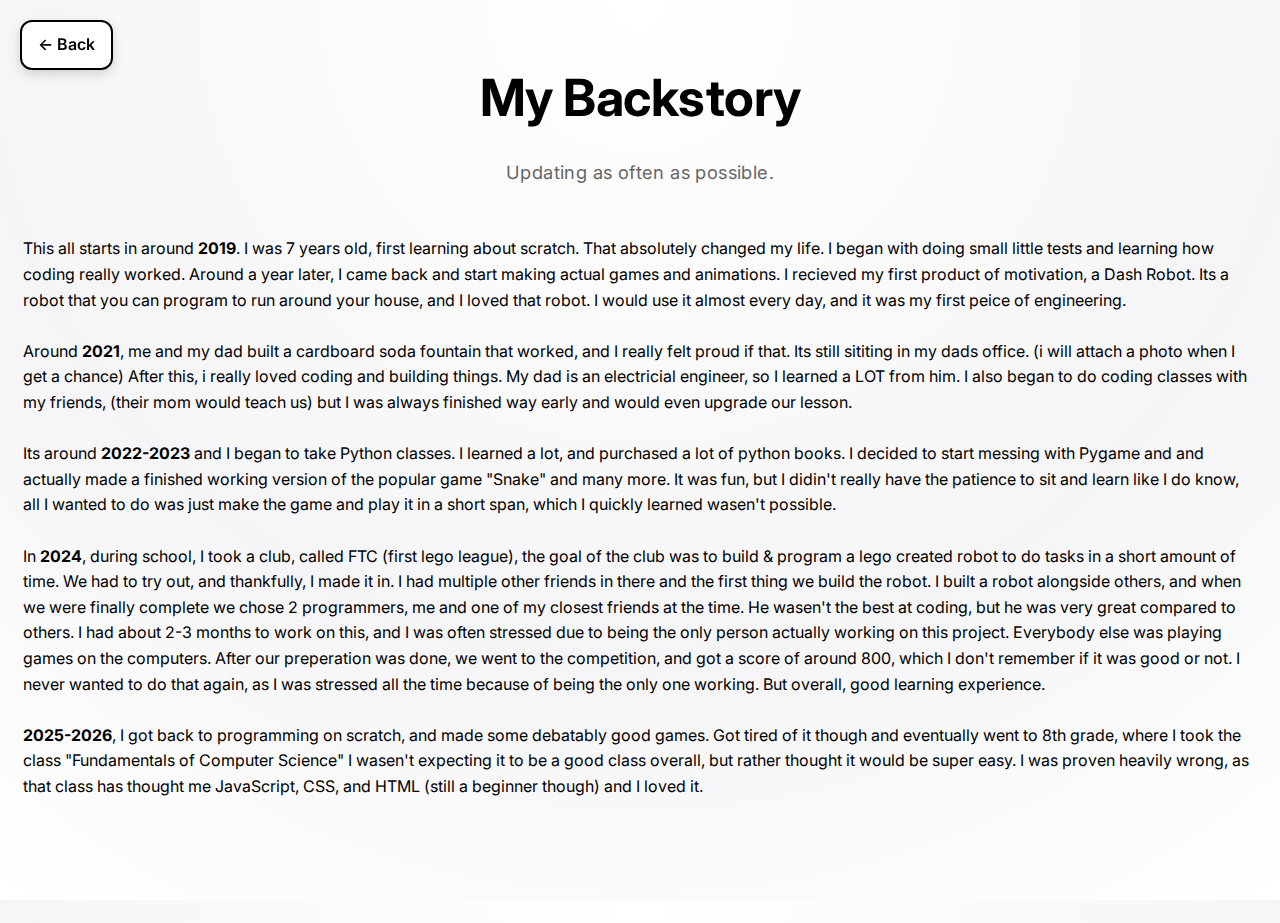
<file: backstory.html>
<html>
    <head>
        <title>Cyrus Eslahi</title> <!--The title of my website-->
        <meta charset="UTF-8">
        <link rel="icon" type="image/png" href="favicon.png"> <!--My website logo-->
        <link rel="stylesheet" href="style.css">
        <link href="https://fonts.googleapis.com/css2?family=Inter:wght@300;400;600;700&display=swap" rel="stylesheet">
    </head>

    <body>
        <a href="index.html" class="back-btn">← Back</a>
        <div class="hero">
            <h1 class="title">My Backstory</h1>
            <p class="subtitle">Updating as often as possible.</p>
        </div>

        <p>This all starts in around <b>2019</b>. I was 7 years old, first learning about scratch. That absolutely changed my life. I began with doing small little tests and learning how coding really worked. Around a year later, I came back and start making actual games and animations. I recieved my first product of motivation, a Dash Robot. Its a robot that you can program to run around your house, and I loved that robot. I would use it almost every day, and it was my first peice of engineering.
            <br>
            <br>
            Around <b>2021</b>, me and my dad built a cardboard soda fountain that worked, and I really felt proud if that. Its still sititing in my dads office. (i will attach a photo when I get a chance) After this, i really loved coding and building things. My dad is an electricial engineer, so I learned a LOT from him. I also began to do coding classes with my friends, (their mom would teach us) but I was always finished way early and would even upgrade our lesson.
            <br>
            <br>
            Its around <b>2022-2023</b> and I began to take Python classes. I learned a lot, and purchased a lot of python books. I decided to start messing with Pygame and and actually made a finished working version of the popular game "Snake" and many more. It was fun, but I didin't really have the patience to sit and learn like I do know, all I  wanted to do was just make the game and play it in a short span, which I quickly learned wasen't possible.
            <br>
            <br>
            In <b>2024</b>, during school, I took a club, called FTC (first lego league), the goal of the club was to build & program a lego created robot to do tasks in a short amount of time. We had to try out, and thankfully, I made it in. I had multiple other friends in there and the first thing we build the robot. I built a robot alongside others, and when we were finally complete we chose 2 programmers, me and one of my closest friends at the time. He wasen't the best at coding, but he was very great compared to others. I had about 2-3 months to work on this, and I was often stressed due  to being the only person actually working on this project. Everybody else was playing games on the computers. After our preperation was done, we went to the competition, and got a score of around 800, which I don't remember if it was good or not. I never wanted to do that again, as I was stressed all the time because of being the only one working. But overall, good learning experience.
            <br>
            <br>
            <b>2025-2026</b>, I got back to programming on scratch, and made some debatably good games. Got tired of it though and eventually went to  8th grade, where I took the class "Fundamentals of Computer Science" I wasen't expecting it to be a good class overall, but rather thought it would be super easy. I was proven heavily wrong, as that class has thought me JavaScript, CSS, and HTML (still a beginner though) and I loved it. 
        </p>
    </body>
</html>
</file>
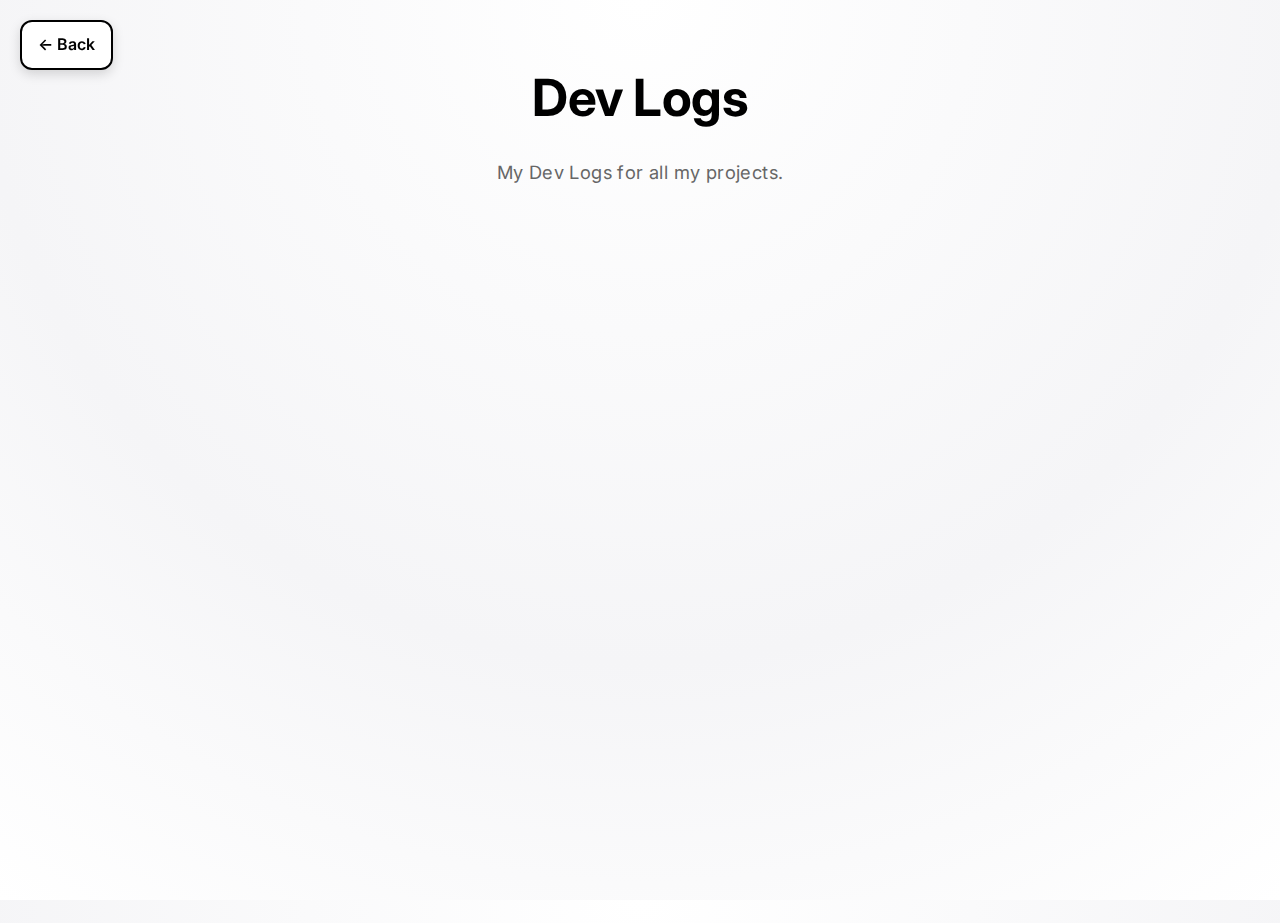
<file: devlogs.html>
<html>
    <head>
        <title>Cyrus Eslahi</title> <!--The title of my website-->
        <meta charset="UTF-8">
        <link rel="icon" type="image/png" href="favicon.png"> <!--My website logo-->
        <link rel="stylesheet" href="style.css">
        <link href="https://fonts.googleapis.com/css2?family=Inter:wght@300;400;600;700&display=swap" rel="stylesheet">

    </head>

    <body>
        <a href="index.html" class="back-btn">← Back</a>
        <div class="hero">
            <h1 class="title">Dev Logs</h1>
            <p class="subtitle">My Dev Logs for all my projects.</p>
        </div>

        

    </body>
</html>
</file>
<file: style.css>
html, body {
    height: 100%
}

body {
    font-family: Arial, sans-serif;  /*The font changes from regular HTML to Arial, making it easier to read*/
    line-height: 1.6;  /*Makes each text not so cramped together.*/
    margin: 23px;  /*Changes margin  to 23px*/
    display: flex;
    flex-direction: column;
    min-height: 100vh;
    font-family: 'Inter', system-ui, -apple-system, BlinkMacSystemFont, sans-serif;
    background: radial-gradient(circle at top, #ffffff 0%, #f5f5f7 60%, #ffffff 100%);
}

.copyright {
    text-align: center;
    font-size: 90%; 
    background-color: lightgrey;
}

footer {
    margin-top: auto;
    max-width: 100%;
}

hr {
  border: none;
  border-top: 1.2px solid #ccc;
  margin: 20px 0;
}

.hero {
    text-align: center;
    margin: 0px 0 15px;
}

.title {
    font-size: 3.2rem;
    font-weight: 700;
    letter-spacing: -0.5px;
    margin-bottom: 10px;
}

.subtitle {
    font-size: 1.15rem;
    font-weight: 400;
    color: #666;
    letter-spacing: 0.4px;
}

.cards {
  display: grid;
  grid-template-columns: repeat(3, minmax(0, 300px));
  gap: 100px;
  justify-content: center;
  align-items: start;
  margin-top: 30px;
}

.card {
    background-color: white;
    border: 2px solid #000000;
    border-radius: 9px;
    padding: 18px;
    box-shadow: 0 6px 2px rgba(0, 0, 0, 0.76);
    width: 300px;
    height: 450px;
   transition: transform 0.2s ease, box-shadow 0.2s ease;
}

.card:hover {
    transform: translateY(-2px);
    box-shadow: 0 8px 5px rgba(0, 0, 0, 0.808);
    transition: all 0.2s ease;
}

.card-img {
    width: 100%;
    height: 160px;
    object-fit:cover;
    border-radius:8px;
    display: block;
    margin-bottom: 15px;
}

.card-title {
    margin: 0 0 10px;
    font-size: 20px;
}

.card-text {
    padding-left: 18px;
    margin: 0;
}



.read-more {
  display: inline-block;
  margin-top: 8px;
  font-weight: 500;
  text-decoration: none;
  color: #2600ff;
  border-bottom: 1px solid transparent;
  transition: border-color 0.2s ease, opacity 0.2s ease;
  text-align: center;
}

.dev-logs {
  display: inline-block;
  margin-top: 8px;
  font-weight: 500;
  text-decoration: none;
  color: #2600ff;
  border-bottom: 1px solid transparent;
  transition: border-color 0.2s ease, opacity 0.2s ease;
  text-align: center;
}

.dev-logs:hover {
  border-bottom: 1px solid #000;
  opacity: 0.75;
}

.read-more:hover {
  border-bottom: 1px solid #000;
  opacity: 0.75;
}

.back-btn {
  position: fixed;
  top: 20px;
  left: 20px;

  background: white;
  color: black;
  border: 2px solid black;
  padding: 10px 16px;
  border-radius: 12px;

  font-weight: 600;
  text-decoration: none;

  box-shadow: 0 4px 12px rgba(0, 0, 0, 0.15);
  z-index: 1000;
}

.back-btn:hover {
  background: black;
  color: white;
}
</file>
